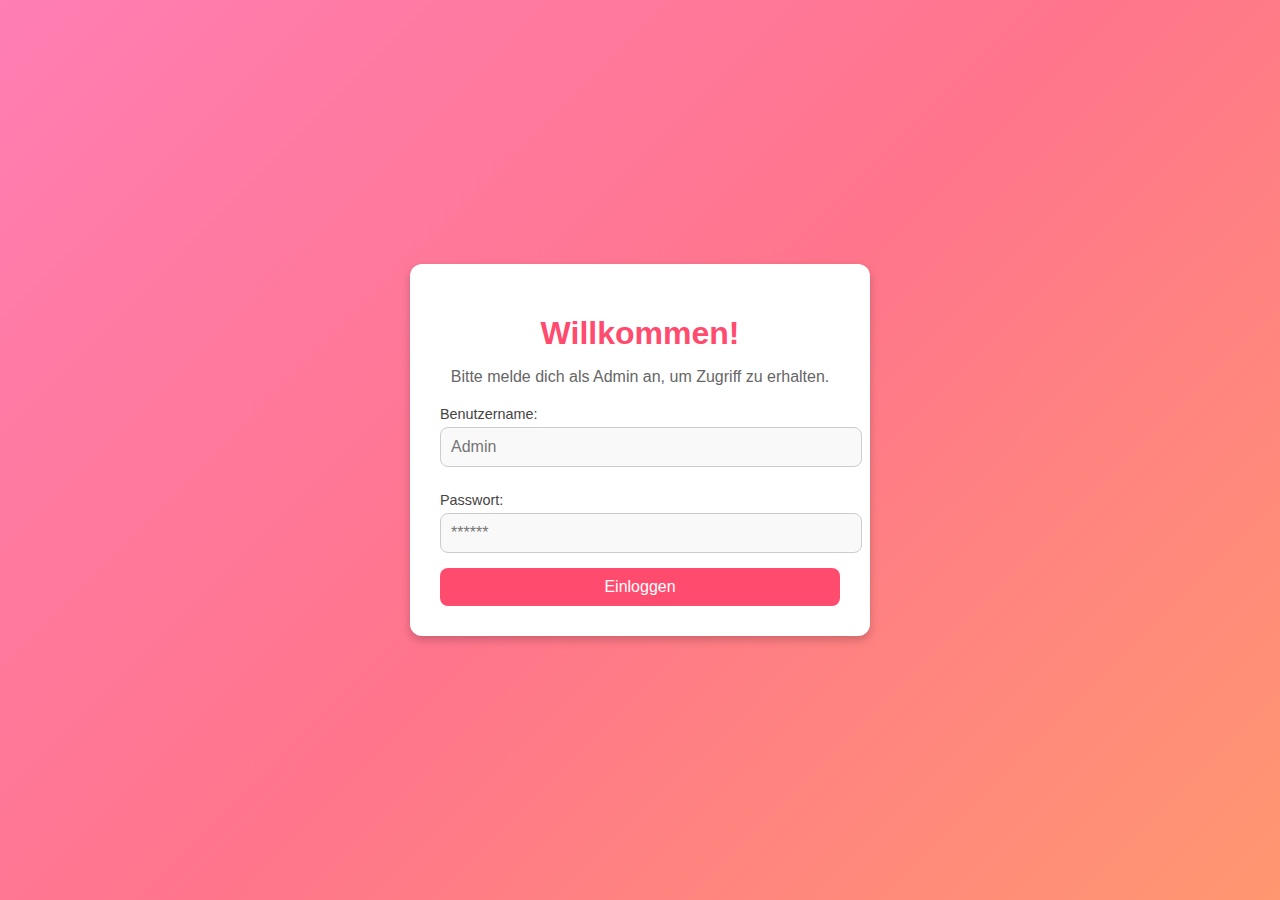
<file: login.html>
<!DOCTYPE html>
<html>
<head>
    <title>Login</title>
    <link rel="stylesheet" type="text/css" href="style3.css">
</head>
<body>
    <div class="background">
        <div class="container">
            <h1>Willkommen!</h1>
            <p>Bitte melde dich als Admin an, um Zugriff zu erhalten.</p>
            <form method="post" class="login-form">
                <label for="username">Benutzername:</label>
                <input type="text" id="username" name="username" placeholder="Admin" required>
                <label for="password">Passwort:</label>
                <input type="password" id="password" name="password" placeholder="******" required>
                <button type="submit">Einloggen</button>
            </form>
        </div>
    </div>
</body>
</html>
</file>
<file: style3.css>
/* Global Styles */
body, html {
    margin: 0;
    padding: 0;
    height: 100%;
    font-family: 'Arial', sans-serif;
}

/* Hintergrund mit Farbverlauf */
.background {
    height: 100%;
    background: linear-gradient(135deg, #ff7eb3, #ff758c, #ff9770);
    display: flex;
    justify-content: center;
    align-items: center;
}

/* Container für das Login-Formular */
.container {
    background: #ffffff;
    border-radius: 12px;
    padding: 30px;
    width: 90%;
    max-width: 400px;
    text-align: center;
    box-shadow: 0px 4px 10px rgba(0, 0, 0, 0.2);
}

/* Header-Styling */
h1 {
    font-size: 2rem;
    color: #ff4b6e;
    margin-bottom: 10px;
}

p {
    color: #666;
    margin-bottom: 20px;
}

/* Formular-Styling */
.login-form label {
    display: block;
    text-align: left;
    font-size: 0.9rem;
    margin: 10px 0 5px;
    color: #444;
}

.login-form input {
    width: 100%;
    padding: 10px;
    margin-bottom: 15px;
    border: 1px solid #ccc;
    border-radius: 8px;
    font-size: 1rem;
    background: #f9f9f9;
}

.login-form input:focus {
    border-color: #ff4b6e;
    outline: none;
}

/* Button-Styling */
button {
    width: 100%;
    padding: 10px 15px;
    font-size: 1rem;
    color: white;
    background: #ff4b6e;
    border: none;
    border-radius: 8px;
    cursor: pointer;
    transition: background 0.3s;
}

button:hover {
    background: #e03a5b;
}

/* Responsiveness */
@media (max-width: 600px) {
    .container {
        padding: 20px;
    }

    h1 {
        font-size: 1.8rem;
    }
}
</file>
